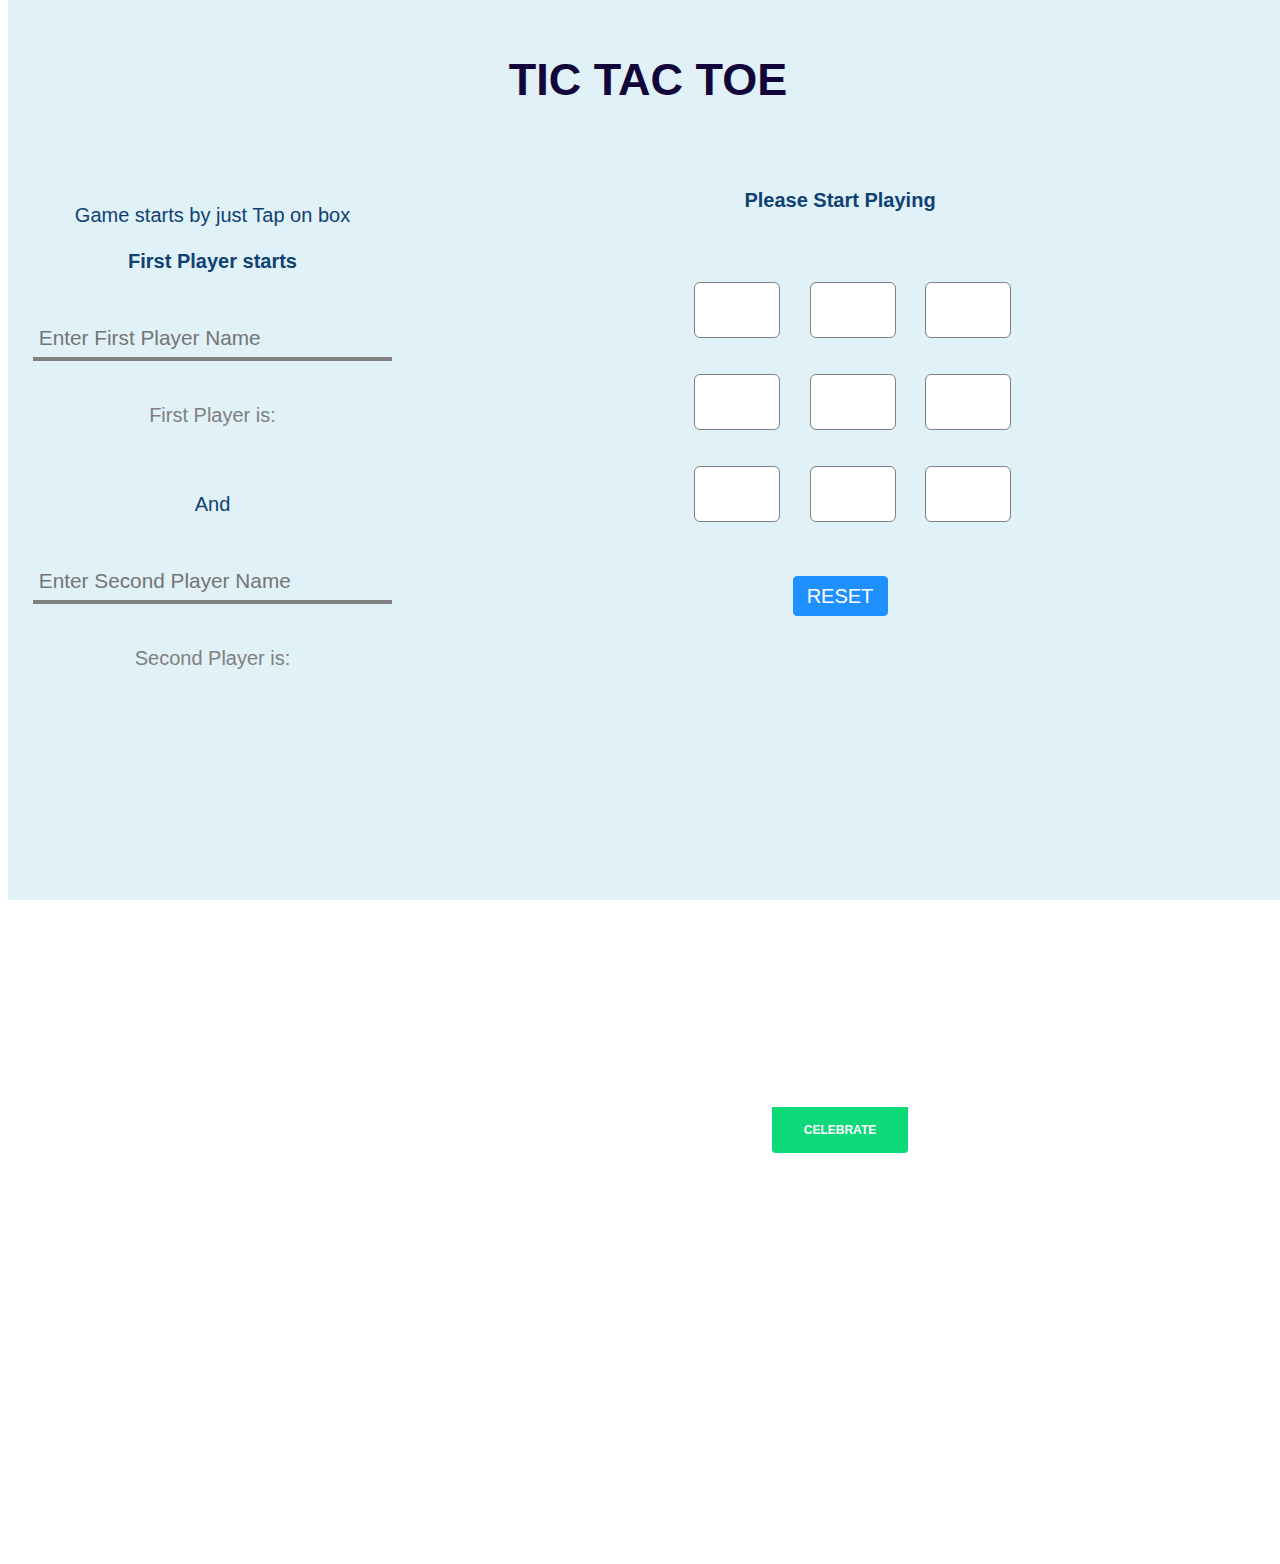
<file: index.html>
<!DOCTYPE html>

<head>
	<meta name="viewport" content="width=device-width, initial-scale=1.0">


	<link rel="stylesheet" type="text/css" href="ttt.css">

	<script src="ttt.js"></script>
</head>

<body class="body">
	<div id="main">
		<div class="heading">
			<br>
			<br>
			<br>
			<h1>TIC TAC TOE</h1>
		</div>
		<aside class="info">
			<br>

			<div id="ins">
				Game starts by just Tap on
				box<br>
				<br>
				
				<b>First Player starts</b>
				<br>
				<br>
				
				<br>
				<input type="text" id="firstPlayer" onchange="changeName()" class="form__field" placeholder=" Enter First Player Name" />
				<br />
				<br />
				<p> <span style="color:gray">First Player is:</span> <b><span id="ply1"></span></b></p>


				</p>
				<br>
				<br>
				And<br>
				<br>
				
				<br>
				<input type="text" id="secondPlayer" onchange="changeName()" class="form__field" placeholder=" Enter Second Player Name" />
				<br />
				<br />
				<p> <span style="color:gray">Second Player is:</span> <b><span id="ply2"></span></b></p>
				

			</div>



		</aside>

		<section class="game">
			<br>
			<br>
			<h2>Please Start Playing</h2>
			<br><br><br>
			<input type="text" id="b1" onclick="myfunc_3(); myfunc();" readonly>

			<input type="text" id="b2" onclick="myfunc_4(); myfunc();" readonly>

			<input type="text" id="b3" onclick="myfunc_5(); myfunc();" readonly>
			<br><br><br>

			<input type="text" id="b4" onclick="myfunc_6(); myfunc();" readonly>

			<input type="text" id="b5" onclick="myfunc_7(); myfunc();" readonly>

			<input type="text" id="b6" onclick="myfunc_8(); myfunc();" readonly>
			<br><br><br>

			<input type="text" id="b7" onclick="myfunc_9(); myfunc();" readonly>

			<input type="text" id="b8" onclick="myfunc_10();myfunc();" readonly>

			<input type="text" id="b9" onclick="myfunc_11();myfunc();" readonly>


			<br><br><br><br>

			<button id="but" onclick="myfunc_2()">
				RESET
			</button>

			<br><br>

		</section>
		<div class="player">
			<b>
				<p id="print"></p>
			</b>
			<div class="wrapper">	
				<!-- <div class="modal"> -->
			  <!--     <span class="emoji">👏</span> -->
				  <!-- <span class="emoji round">🏆</span> -->
				  <!-- <h1>Congratulation, Ahmed</h1> -->
				  <a href="#" class="modal-btn">Celebrate</a>
				<!-- </div> -->
				<div id="confetti-wrapper">
				</div>
			  </div>
			
		</div>
	</div>



</body>

</html>
</file>
<file: ttt.css>
h1 {
  color: rgb(17, 5, 58);
  font-size: 45px;
  margin-top: 0px;
}
h2{
	font-family: Verdana, Geneva, Tahoma, sans-serif;

  color: rgb(15, 65, 114);
  font-size: 20px;
	
}

#b1,
#b2,
#b3,
#b4,
#b5,
#b6,
#b7,
#b8,
#b9 {
  width: 80px;
  height: 52px;
  margin: auto;
  border: 1px solid gray;
  border-radius: 6px;
  font-size: 30px;
  text-align: center;
  margin-left: 25px
} 

#ply1,
#ply2,
#print{
  text-transform: capitalize;
}

#but {
  box-sizing: border-box;
  width: 95px;
  height: 40px;
  border: 1px solid dodgerblue;
  margin: auto;
  border-radius: 4px;
  font-family: Verdana, Geneva, Tahoma, sans-serif;

  background-color: dodgerblue;
  color: white;
  font-size: 20px;
  cursor: pointer;
  text-align: center;
}


#print {
  font-family: Verdana, Geneva, Tahoma, sans-serif;

  color: rgb(26, 82, 138);
  font-size: 30px;
  
}


.player{
	width: 100%;
  	text-align: center;
 	margin-top: 20px;
}

#main {
  background-color: rgb(224, 241, 247);
  height: 100vh;
  margin-top: 0px;

}

#ins {
  font-family: Verdana, Geneva, Tahoma, sans-serif;

  color: rgb(15, 65, 114);
  font-size: 20px;
  margin-left: 25px;
}
.info {
  width: 30%;
  height: 75vh;
  float: left;
  color: #ffffff;
  text-align: center;
  margin-top: 50px;

}
.game {
  text-align: center;
}
.heading{
	width: 100%;
  color: #ffffff;
  text-align: center;
 margin-top: 0px;
}
.body{
	margin-top: 0px;
}

.form__field {
	font-family: inherit;
	width: 100%;
	border: 0;
	border-bottom: 4px solid gray;
	outline: 0;
	font-size: 1.3rem;
	color: rgb(31, 6, 88);
	padding: 7px 0;
	background: transparent;
	transition: border-color 0.2s;
}
:root {
  --border-color: #D7DBE3;
  font-family: -apple-system, BlinkMacSystemFont, 'Roboto', 'Open Sans', 'Helvetica Neue', sans-serif;
  --green: #0CD977;
  --red: #FF1C1C;
  --pink: #FF93DE;
  --purple: #5767ED;
  --yellow: #FFC61C;
  --rotation: 0deg;
  }

body {
  overflow: hidden;
  width: 100%;
  height: 100%;
}

.wrapper {
  display: flex;
  justify-content: center;
  align-items: center;
  height: 100vh;
  
}

.modal {
  width: 300px;
  margin: 0 auto;
  border: 1px solid var(--border-color);
  box-shadow: 0px 0px 5px rgba(0,0,0,0.16);
  background-color: #fff;
  border-radius: 0.25rem;
  padding: 2rem;
  z-index: 1;
}

.emoji {
  display: block;
  text-align: center;
  font-size: 5rem;
  line-height: 5rem;
  transform: scale(0.5);
  animation: scaleCup 2s infinite alternate;
   padding: 10px;
   width: 100px;
   height: 100px;
}
 .round {
   border-radius: 100px;
   border: 1px solid #000;
 }

@keyframes scaleCup {
  0% {
    transform: scale(0.6);
  } 
  
  100% {
    transform: scale(1);
  }
}




.modal-btn {
  display: block;
  margin: 0 -2rem -2rem -2rem;
  padding: 1rem 2rem;
  font-size: .75rem;
  text-transform: uppercase;
  text-align: center;
  color: #fff;
  font-weight: 600;
  border-radius: 0 0 .25rem .25rem;
  background-color: var(--green);
  text-decoration: none;
}

@keyframes confettiRain {
  0% {
    opacity: 1;
    margin-top: -100vh;
    margin-left: -200px;
  } 
  
  100% {
    opacity: 1;
    margin-top: 100vh;
    margin-left: 200px;
  }
}

.confetti {
  opacity: 0;
  position: absolute;
  width: 1rem;
  height: 1.5rem;
  transition: 500ms ease;
  animation: confettiRain 5s infinite;
}

#confetti-wrapper {
   overflow: hidden !important;
}
</file>
